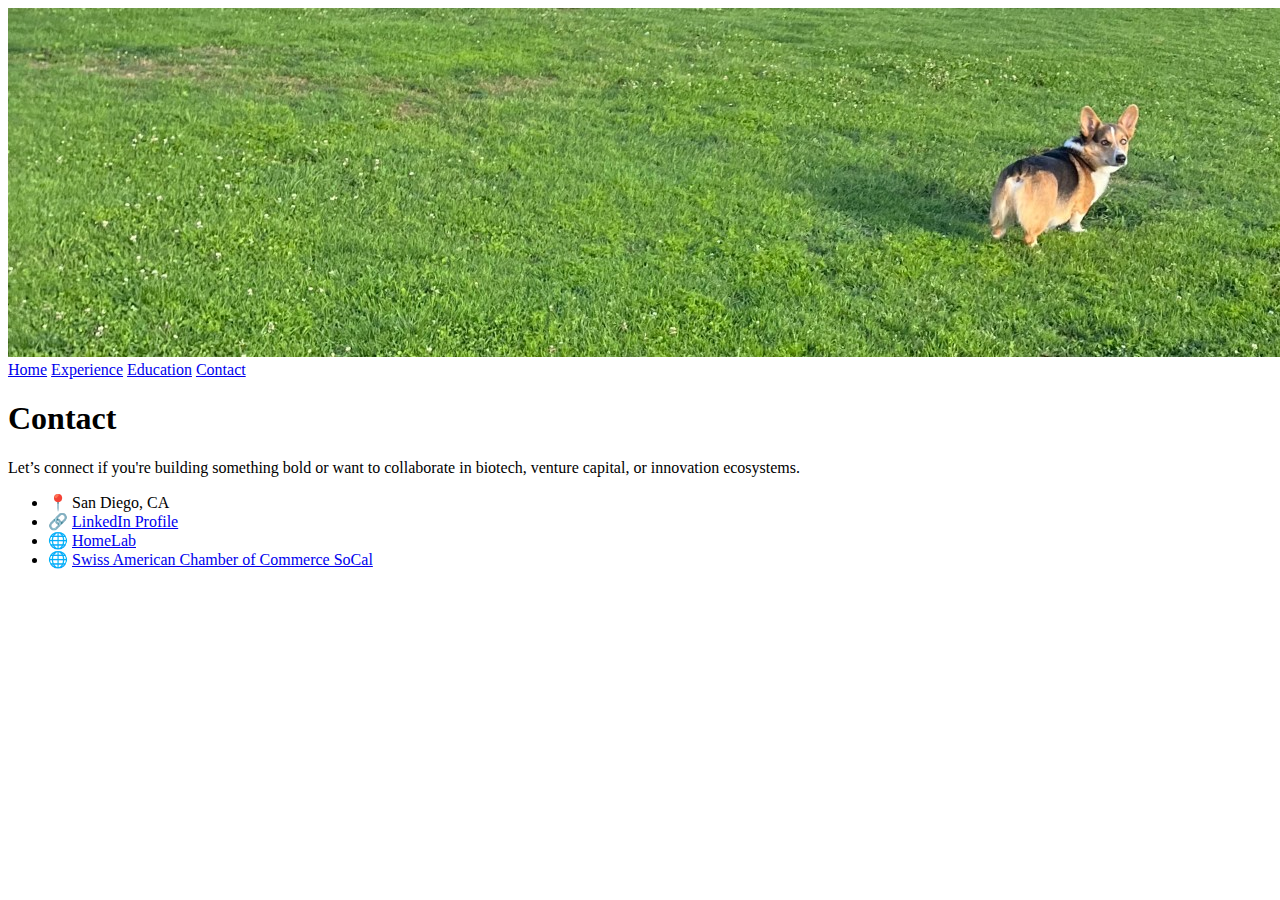
<file: contact.html>
<!DOCTYPE html>
<html lang="en">
<head>
  <meta charset="UTF-8" />
  <title>Alexander Frey — Contact</title>
  <link rel="stylesheet" href="style.css" />
</head>
<body>
  <img src="banner.jpeg" alt="Banner" class="banner" />
  <div class="divider"></div>

  <nav>
    <a href="index.html">Home</a>
    <a href="experience.html">Experience</a>
    <a href="education.html">Education</a>
    <a href="contact.html">Contact</a>
  </nav>

  <div class="container">
    <h1>Contact</h1>
    <p>Let’s connect if you're building something bold or want to collaborate in biotech, venture capital, or innovation ecosystems.</p>
    <ul>
      <li>📍 San Diego, CA</li>
      <li>🔗 <a href="https://www.linkedin.com/in/alex-e-frey" target="_blank">LinkedIn Profile</a></li>
      <li>🌐 <a href="https://www.homelab.com/" target="_blank">HomeLab</a></li>
      <li>🌐 <a href="https://www.amcham.ch/chapters/southern-california" target="_blank">Swiss American Chamber of Commerce SoCal</a></li>
    </ul>
  </div>
</body>
</html>
</file>
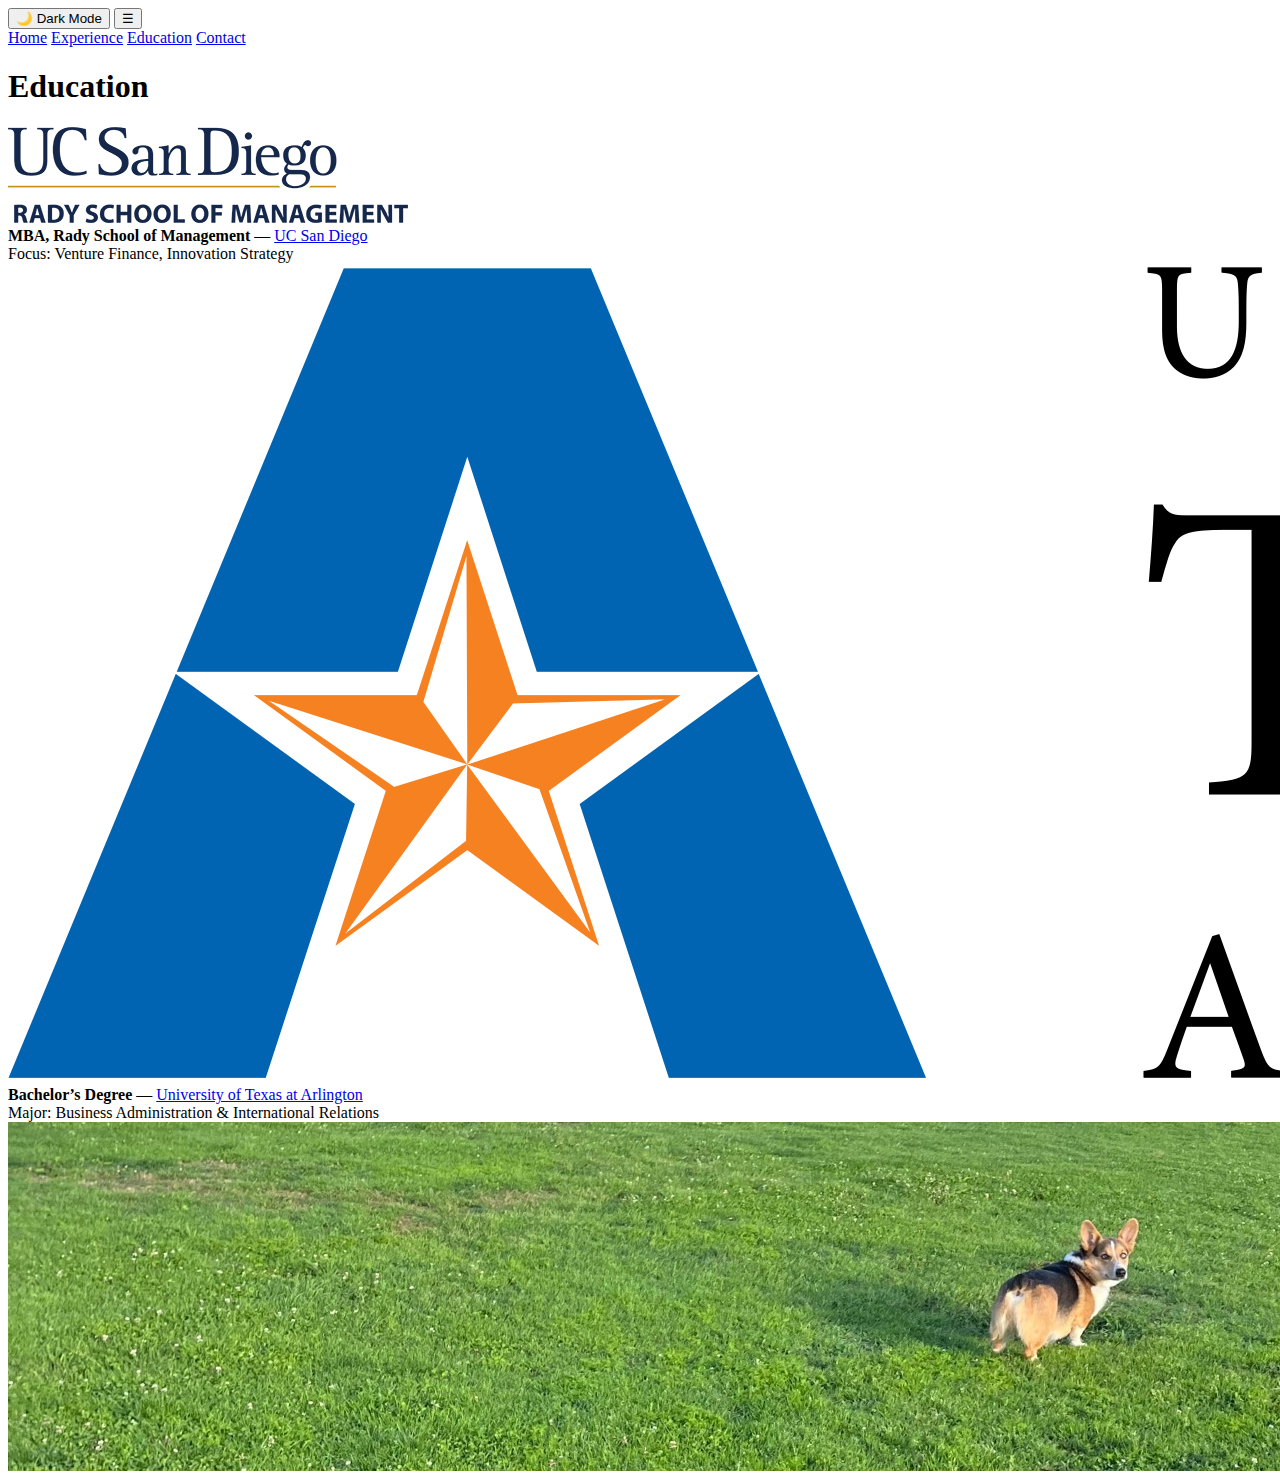
<file: education.html>
<!DOCTYPE html>
<html lang="en">
<head>
  <meta charset="UTF-8" />
  <meta name="viewport" content="width=device-width, initial-scale=1.0" />
  <title>Alexander Frey — Education</title>
  <link rel="stylesheet" href="style.css" />
  <link href="https://fonts.googleapis.com/css2?family=Inter:wght@400;600&display=swap" rel="stylesheet">
</head>
<body>
  <button id="theme-toggle" class="theme-toggle">🌙 Dark Mode</button>
  <button id="mobile-menu-toggle" class="mobile-menu-toggle">☰</button>

  <nav id="main-nav" class="nav">
    <a href="index.html">Home</a>
    <a href="experience.html">Experience</a>
    <a href="education.html">Education</a>
    <a href="contact.html">Contact</a>
  </nav>

  <div class="container">
    <h1>Education</h1>

    <div class="education-entry">
      <img src="images/Logo-Rady-BlueGold.png" alt="Rady MBA Logo" class="edu-logo" />
      <div>
        <strong>MBA, Rady School of Management</strong> — 
        <a href="https://rady.ucsd.edu" target="_blank">UC San Diego</a><br />
        Focus: Venture Finance, Innovation Strategy
      </div>
    </div>

    <div class="education-entry">
      <img src="images/UTALogo.png" alt="University of Texas Logo" class="edu-logo" />
      <div>
        <strong>Bachelor’s Degree</strong> — 
        <a href="https://www.uta.edu" target="_blank">University of Texas at Arlington</a><br />
        Major: Business Administration & International Relations
      </div>
    </div>
  </div>

  <img src="images/Banner Monty the Corgi.jpeg" alt="Banner Image" class="banner" />

  <script>
    const themeToggle = document.getElementById('theme-toggle');
    const prefersDark = window.matchMedia('(prefers-color-scheme: dark)').matches;
    const storedTheme = localStorage.getItem('theme');
    const isDark = storedTheme ? storedTheme === 'dark' : prefersDark;
    document.body.classList.toggle('dark-mode', isDark);
    themeToggle.textContent = isDark ? '☀️ Light Mode' : '🌙 Dark Mode';
    themeToggle.addEventListener('click', () => {
      const currentlyDark = document.body.classList.toggle('dark-mode');
      localStorage.setItem('theme', currentlyDark ? 'dark' : 'light');
      themeToggle.textContent = currentlyDark ? '☀️ Light Mode' : '🌙 Dark Mode';
    });

    const menuToggle = document.getElementById('mobile-menu-toggle');
    const nav = document.getElementById('main-nav');
    menuToggle.addEventListener('click', () => {
      nav.classList.toggle('open');
    });
  </script>
</body>
</html>
</file>
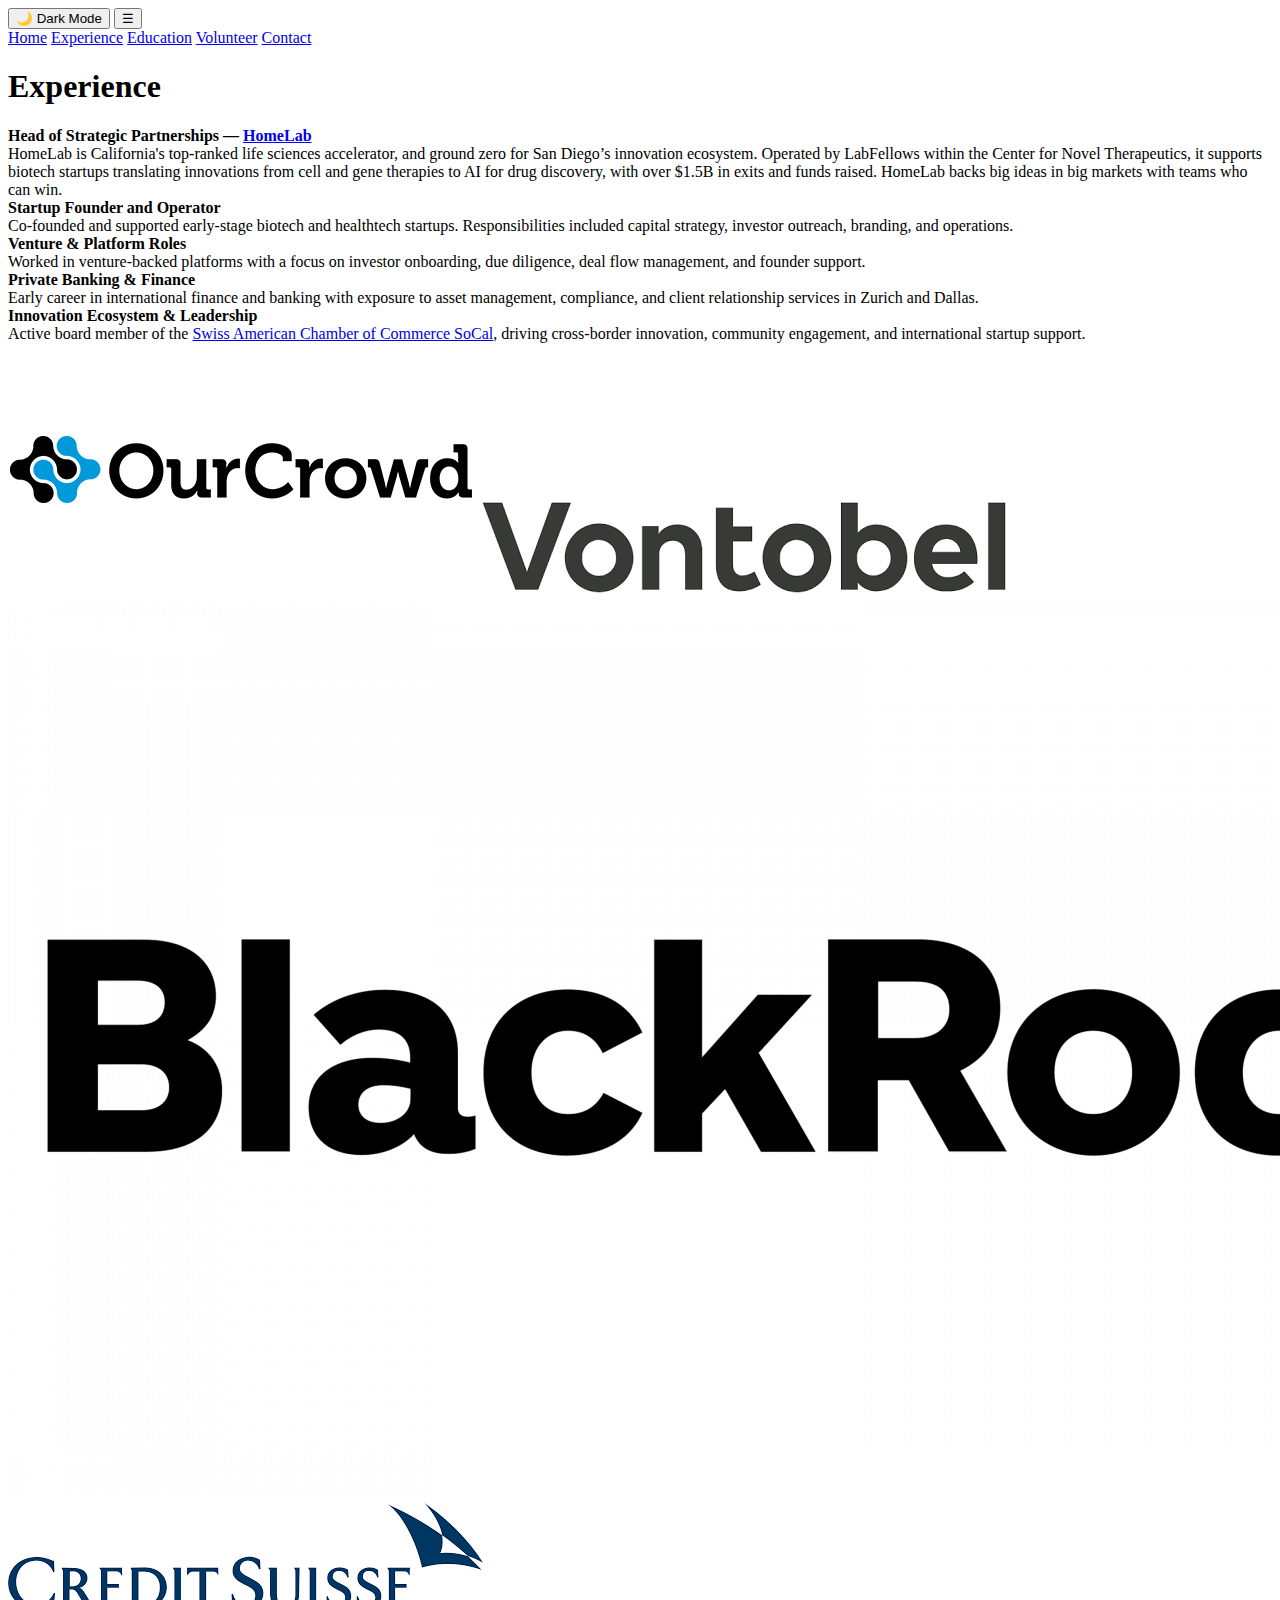
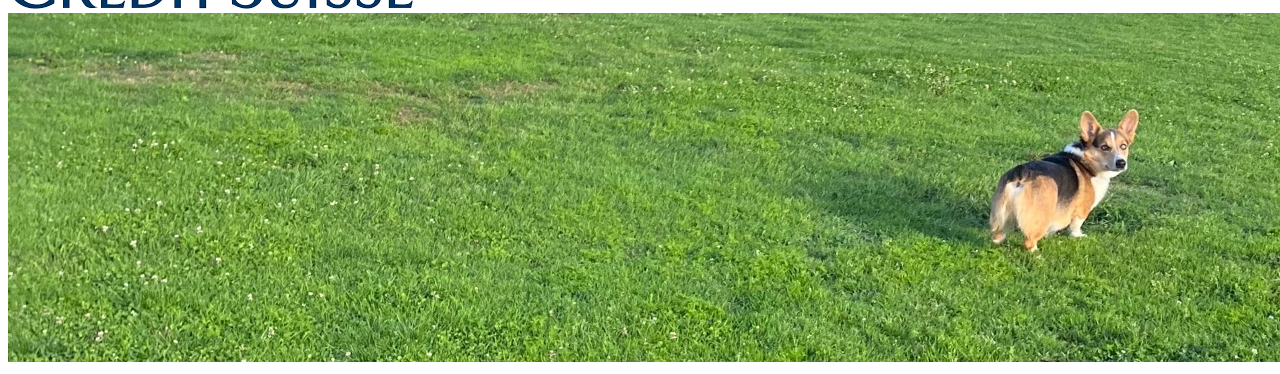
<file: experience.html>
<!DOCTYPE html>
<html lang="en">
<head>
  <meta charset="UTF-8" />
  <meta name="viewport" content="width=device-width, initial-scale=1.0" />
  <title>Alexander Frey — Experience</title>
  <link rel="stylesheet" href="style.css" />
  <link href="https://fonts.googleapis.com/css2?family=Inter:wght@400;600&family=Poppins:wght@600&display=swap" rel="stylesheet" />
</head>
  <link rel="icon" href="images/favicon.png" type="image/png">
<body>
  <button id="theme-toggle" class="theme-toggle">🌙 Dark Mode</button>
  <button id="mobile-menu-toggle" class="mobile-menu-toggle">☰</button>

  <nav id="main-nav" class="nav animate-slide-down">
    <a href="index.html">Home</a>
    <a href="experience.html">Experience</a>
    <a href="education.html">Education</a>
    <a href="volunteer.html">Volunteer</a>
    <a href="contact.html">Contact</a>
  </nav>

  <div class="container fade-in">
    <h1>Experience</h1>

    <div class="education-entry">
      <div>
        <strong>Head of Strategic Partnerships — <a href="https://homelab.com" target="_blank">HomeLab</a></strong><br />
        HomeLab is California's top-ranked life sciences accelerator, and ground zero for San Diego’s innovation ecosystem. Operated by LabFellows within the Center for Novel Therapeutics, it supports biotech startups translating innovations from cell and gene therapies to AI for drug discovery, with over $1.5B in exits and funds raised. HomeLab backs big ideas in big markets with teams who can win.
      </div>
    </div>

    <div class="education-entry">
      <div>
        <strong>Startup Founder and Operator</strong><br />
        Co-founded and supported early-stage biotech and healthtech startups. Responsibilities included capital strategy, investor outreach, branding, and operations.
      </div>
    </div>

    <div class="education-entry">
      <div>
        <strong>Venture & Platform Roles</strong><br />
        Worked in venture-backed platforms with a focus on investor onboarding, due diligence, deal flow management, and founder support.
      </div>
    </div>

    <div class="education-entry">
      <div>
        <strong>Private Banking & Finance</strong><br />
        Early career in international finance and banking with exposure to asset management, compliance, and client relationship services in Zurich and Dallas.
      </div>
    </div>

    <div class="education-entry">
      <div>
        <strong>Innovation Ecosystem & Leadership</strong><br />
        Active board member of the <a href="https://saccla.org" target="_blank">Swiss American Chamber of Commerce SoCal</a>, driving cross-border innovation, community engagement, and international startup support.
      </div>
    </div>

    <div class="logo-grid fade-in">
      <img src="images/ourcrowdlogo.jpg" alt="OurCrowd Logo" class="company-logo" />
      <img src="images/Vontobel.png" alt="Vontobel Logo" class="company-logo" />
      <img src="images/BlackRock-logo.png" alt="BlackRock Logo" class="company-logo" />
      <img src="images/creditsuisse.png" alt="Credit Suisse Logo" class="company-logo" />
    </div>
  </div>

<img src="images/Banner Monty the Corgi.jpeg" alt="Banner Image" class="banner" />

  <script>
    const themeToggle = document.getElementById('theme-toggle');
    const prefersDark = window.matchMedia('(prefers-color-scheme: dark)').matches;
    const storedTheme = localStorage.getItem('theme');
    const isDark = storedTheme ? storedTheme === 'dark' : prefersDark;
    document.body.classList.toggle('dark-mode', isDark);
    themeToggle.textContent = isDark ? '☀️ Light Mode' : '🌙 Dark Mode';
    themeToggle.addEventListener('click', () => {
      const currentlyDark = document.body.classList.toggle('dark-mode');
      localStorage.setItem('theme', currentlyDark ? 'dark' : 'light');
      themeToggle.textContent = currentlyDark ? '☀️ Light Mode' : '🌙 Dark Mode';
    });

    const menuToggle = document.getElementById('mobile-menu-toggle');
    const nav = document.getElementById('main-nav');
    menuToggle.addEventListener('click', () => {
      nav.classList.toggle('open');
    });
  </script>
</body>
</html>
</file>
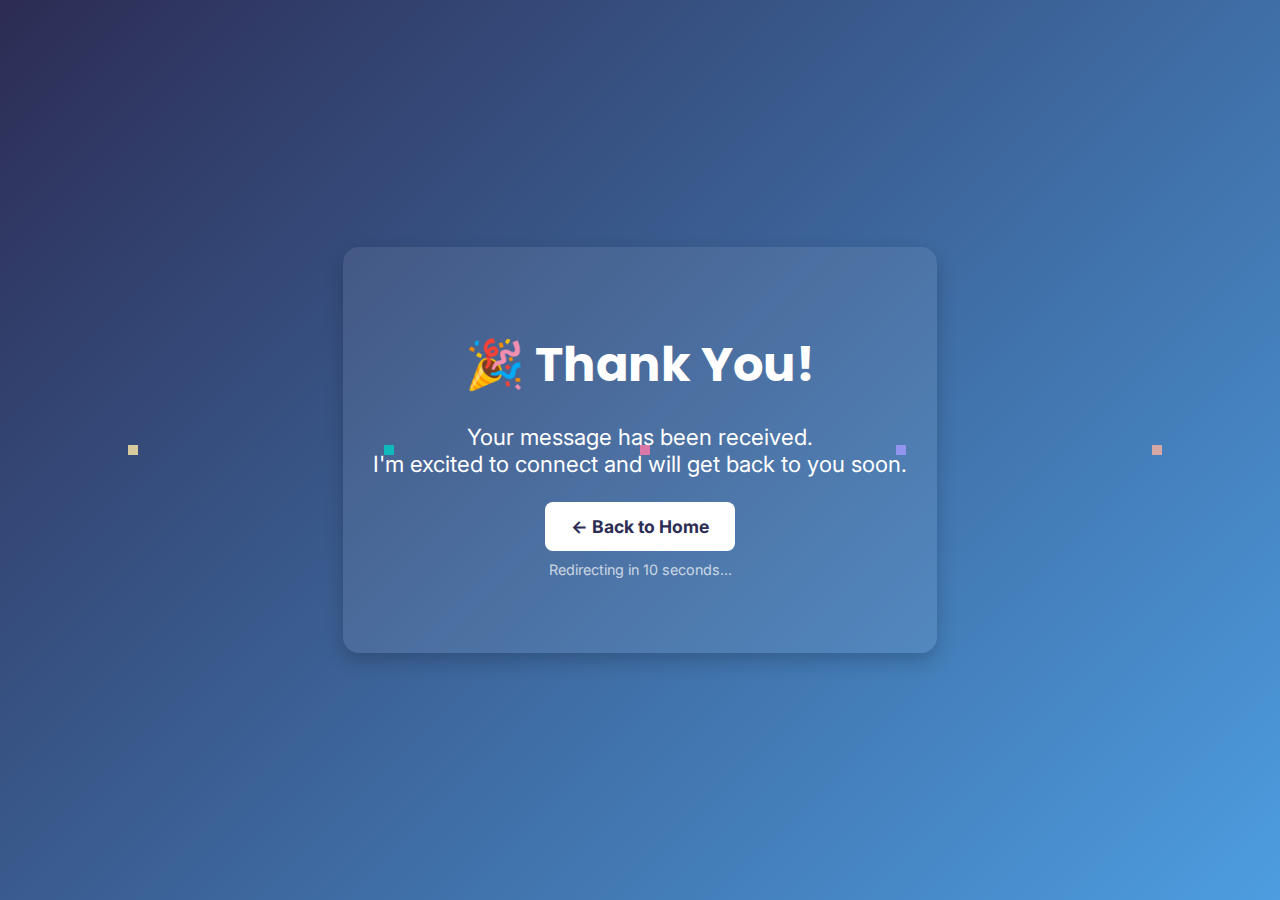
<file: thank-you.html>
<!DOCTYPE html>
<html lang="en">
<head>
  <meta charset="UTF-8" />
  <title>Thank You! 🎉</title>
  <meta name="viewport" content="width=device-width, initial-scale=1.0" />
  <meta http-equiv="refresh" content="10; url=index.html" />
  <link href="https://fonts.googleapis.com/css2?family=Inter:wght@400;600&family=Poppins:wght@600&display=swap" rel="stylesheet">
  <style>
    body {
      margin: 0;
      padding: 0;
      font-family: 'Inter', sans-serif;
      background: linear-gradient(135deg, #2C2C54, #4D9DE0);
      color: #ffffff;
      display: flex;
      justify-content: center;
      align-items: center;
      min-height: 100vh;
      overflow: hidden;
      position: relative;
    }

    .container {
      text-align: center;
      max-width: 700px;
      padding: 50px 30px;
      background: rgba(255, 255, 255, 0.08);
      border-radius: 16px;
      box-shadow: 0 8px 20px rgba(0,0,0,0.2);
      animation: zoomIn 0.8s ease-in-out;
    }

    h1 {
      font-family: 'Poppins', sans-serif;
      font-size: 3em;
      margin-bottom: 15px;
    }

    p {
      font-size: 1.4em;
      margin-bottom: 25px;
    }

    a {
      display: inline-block;
      background: #ffffff;
      color: #2C2C54;
      font-weight: bold;
      padding: 14px 26px;
      border-radius: 8px;
      text-decoration: none;
      font-size: 1.1em;
      transition: background 0.3s ease;
    }

    a:hover {
      background: #ffdd57;
      color: #1e1f3d;
    }

    .confetti {
      position: absolute;
      width: 10px;
      height: 10px;
      background-color: white;
      animation: confetti-fall 5s linear infinite;
      opacity: 0.8;
    }

    @keyframes confetti-fall {
      0% { transform: translateY(-10vh) rotate(0); }
      100% { transform: translateY(100vh) rotate(720deg); }
    }

    @keyframes zoomIn {
      from { transform: scale(0.85); opacity: 0; }
      to   { transform: scale(1); opacity: 1; }
    }

    .confetti:nth-child(1)  { left: 10%; animation-delay: 0s; background-color: #ffeaa7; }
    .confetti:nth-child(2)  { left: 30%; animation-delay: 0.8s; background-color: #00cec9; }
    .confetti:nth-child(3)  { left: 50%; animation-delay: 1.5s; background-color: #fd79a8; }
    .confetti:nth-child(4)  { left: 70%; animation-delay: 2.2s; background-color: #a29bfe; }
    .confetti:nth-child(5)  { left: 90%; animation-delay: 2.8s; background-color: #fab1a0; }
  </style>
</head>
<body>
  <div class="confetti"></div>
  <div class="confetti"></div>
  <div class="confetti"></div>
  <div class="confetti"></div>
  <div class="confetti"></div>

  <div class="container">
    <h1>🎉 Thank You!</h1>
    <p>Your message has been received.<br>I'm excited to connect and will get back to you soon.</p>
    <a href="index.html">← Back to Home</a>
    <p style="margin-top: 10px; font-size: 0.9em; opacity: 0.7;">Redirecting in 10 seconds...</p>
  </div>
</body>
</html>
</file>
<file: style.css>
<!DOCTYPE html>
<html lang="en" data-theme="light">
<head>
  <meta charset="UTF-8" />
  <meta name="viewport" content="width=device-width, initial-scale=1.0" />
  <meta name="description" content="Alexander Frey – Multilingual Venture Builder | Strategic Partnerships | Biotech & VC" />
  <meta property="og:title" content="Alexander Frey | Venture Builder" />
  <meta property="og:description" content="Strategic Partnerships | Tech & Biotech | Ecosystem Builder" />
  <meta property="og:image" content="Headshot Alex.JPG" />
  <meta property="og:url" content="https://alexfrey.me/index.html" />
  <meta name="twitter:card" content="summary_large_image" />
  <title>Alexander Frey</title>
  <link rel="stylesheet" href="style.css" />
  <link rel="icon" href="favicon.png" type="image/png" />
</head>

<body>
  <header class="banner">
    <img src="Banner Monty the Corgi.jpeg" alt="Banner image" />
  </header>

  <nav class="navbar">
    <div class="logo">AF</div>

    <div class="hamburger" onclick="toggleMenu()">
      <div></div>
      <div></div>
      <div></div>
    </div>

    <ul class="nav-links" id="nav-links">
      <li><a href="index.html">Home</a></li>
      <li><a href="experience.html">Experience</a></li>
      <li><a href="education.html">Education</a></li>
      <li><a href="volunteer.html">Volunteer</a></li>
      <li><a href="contact.html">Contact</a></li>
      <li>
        <button id="mode-toggle" aria-label="Toggle dark mode">🌓</button>
      </li>
    </ul>
  </nav>

  <main class="main-content">
    <section class="hero-section">
      <h1 class="hero-title">Welcome to Alexander Frey's World</h1>
      <p class="hero-subtitle">Venture Capitalist | Biotech Leader | Global Ecosystem Connector</p>
    </section>

    <section class="intro">
      <div class="headshot-container">
        <img src="Headshot Alex.JPG" alt="Alexander Frey Headshot" class="headshot" />
      </div>
      <div class="intro-text">
        <h1>Alexander Frey</h1>
        <h2>Multilingual Venture Builder | Startup Mentor | Ecosystem Connector</h2>
        <p>
          I’m a multilingual venture builder based in San Diego with a background spanning tech, biotech, and international finance.
          I currently lead strategic partnerships at <strong>HomeLab</strong>, California’s top-ranked life sciences accelerator and
          ground zero for San Diego’s biotech innovation. I’ve spearheaded major sponsorships with globally recognized firms and fostered
          alliances across sectors.
        </p>
        <p>
          My path includes founding and supporting biotech ventures, raising over $500K in funding, and working across investor relations
          and strategic finance roles at Vontobel, OurCrowd, Credit Suisse, and BlackRock.
        </p>
      </div>
    </section>
  </main>

  <footer class="footer">
    <p>© 2025 Alexander Frey</p>
  </footer>

  <script>
    function toggleMenu() {
      document.getElementById("nav-links").classList.toggle("open");
    }

    const toggle = document.getElementById("mode-toggle");
    const root = document.documentElement;

    toggle.addEventListener("click", () => {
      const currentTheme = root.getAttribute("data-theme");
      const nextTheme = currentTheme === "light" ? "dark" : "light";
      root.setAttribute("data-theme", nextTheme);
    });

    // Optional: respect system preference on load
    if (window.matchMedia && window.matchMedia('(prefers-color-scheme: dark)').matches) {
      root.setAttribute("data-theme", "dark");
    }
  </script>
</body>
</html>
</file>
